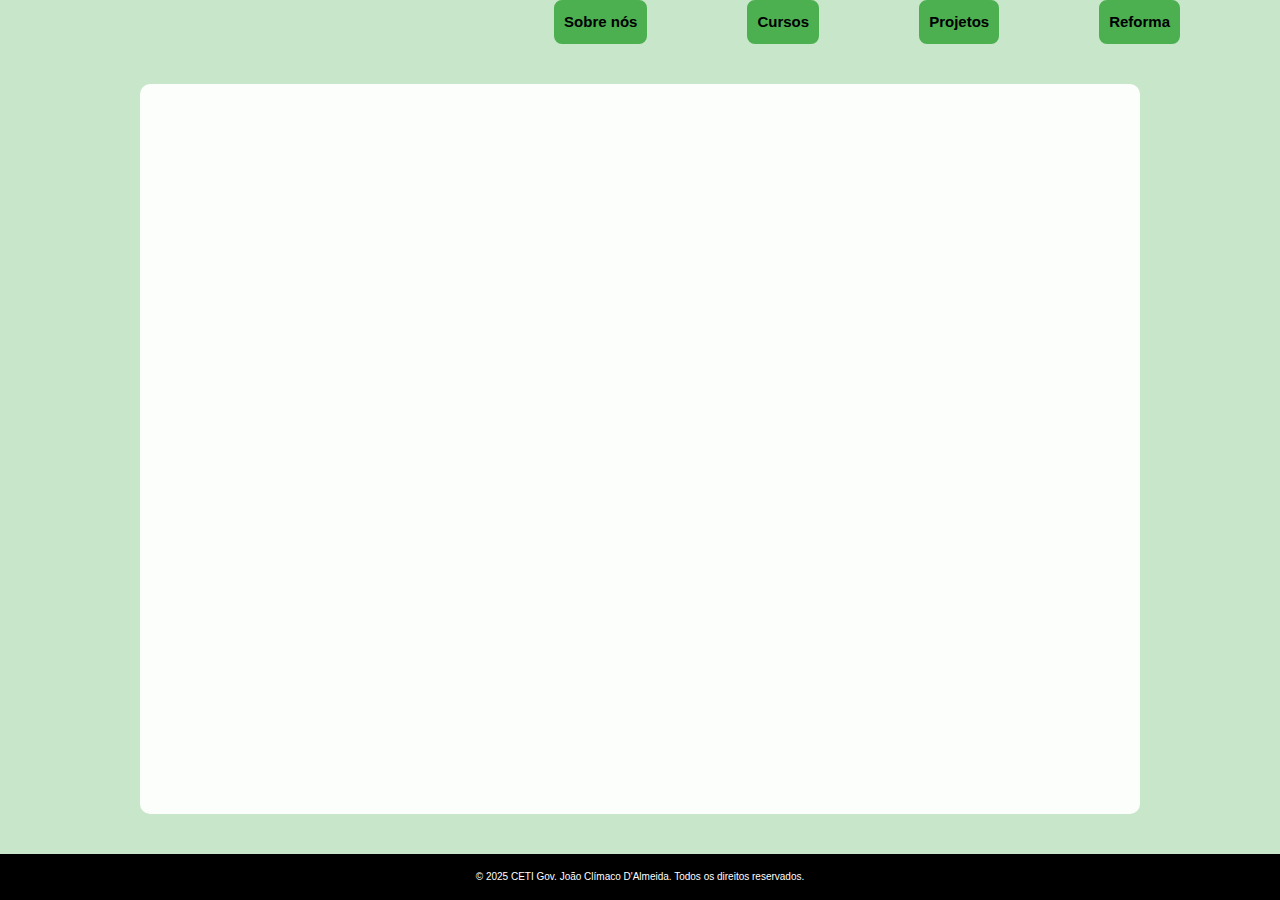
<file: index.html>
<!DOCTYPE html>
<html lang="pt-br">
<head>
    <meta charset="UTF-8">
    <meta name="viewport" content="width=device-width, initial-scale=1.0">
    <title>João Clímaco</title>
    <link rel="stylesheet" href="style.css">
</head>
<body>
    <header>
            <ul class="navbar">
                <li><a href="aboutus.html">Sobre nós</a></li>
                <li><a href="cursos.html">Cursos</a></li>
                <li><a href="projetos.html">Projetos</a></li>
                <li><a href="reforma.html">Reforma</a></li>              
            </ul>
    </header>

    <main>
        
    </main>

    <footer>
        <p>&copy; 2025 CETI Gov. João Clímaco D'Almeida. Todos os direitos reservados.</p>
    </footer>
</body>
</html>
</file>
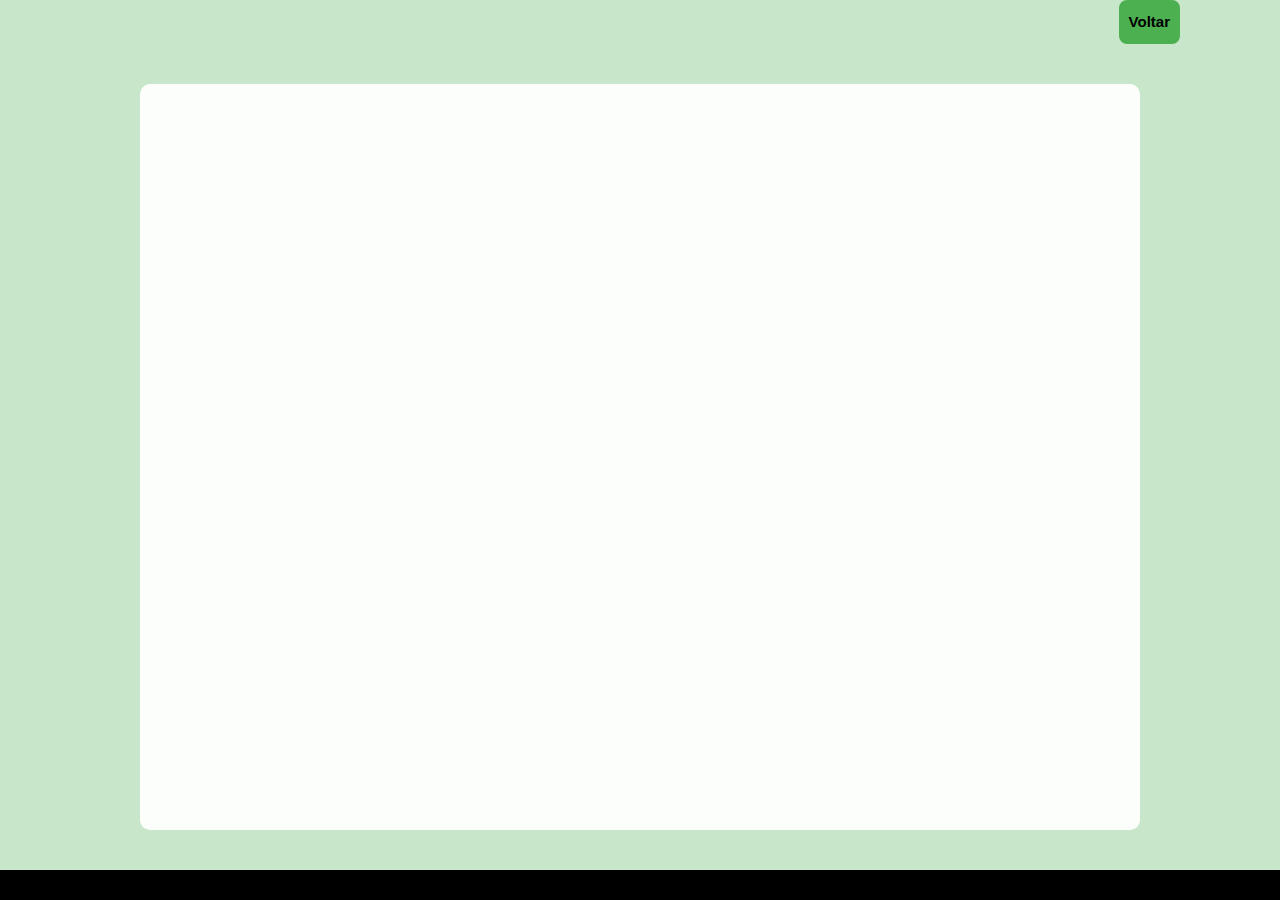
<file: aboutus.html>
<!DOCTYPE html>
<html lang="pt-br">
<head>
    <meta charset="UTF-8">
    <meta name="viewport" content="width=device-width, initial-scale=1.0">
    <title>João Clímaco</title>
    <link rel="stylesheet" href="style.css">
</head>
<body>
    <header>
            <ul class="navbar">
                <li><a href="index.html">Voltar</a></li>
                            
            </ul>
    </header>

    <main>
        
    </main>

    <footer>

    </footer>
</body>
</html>
</file>
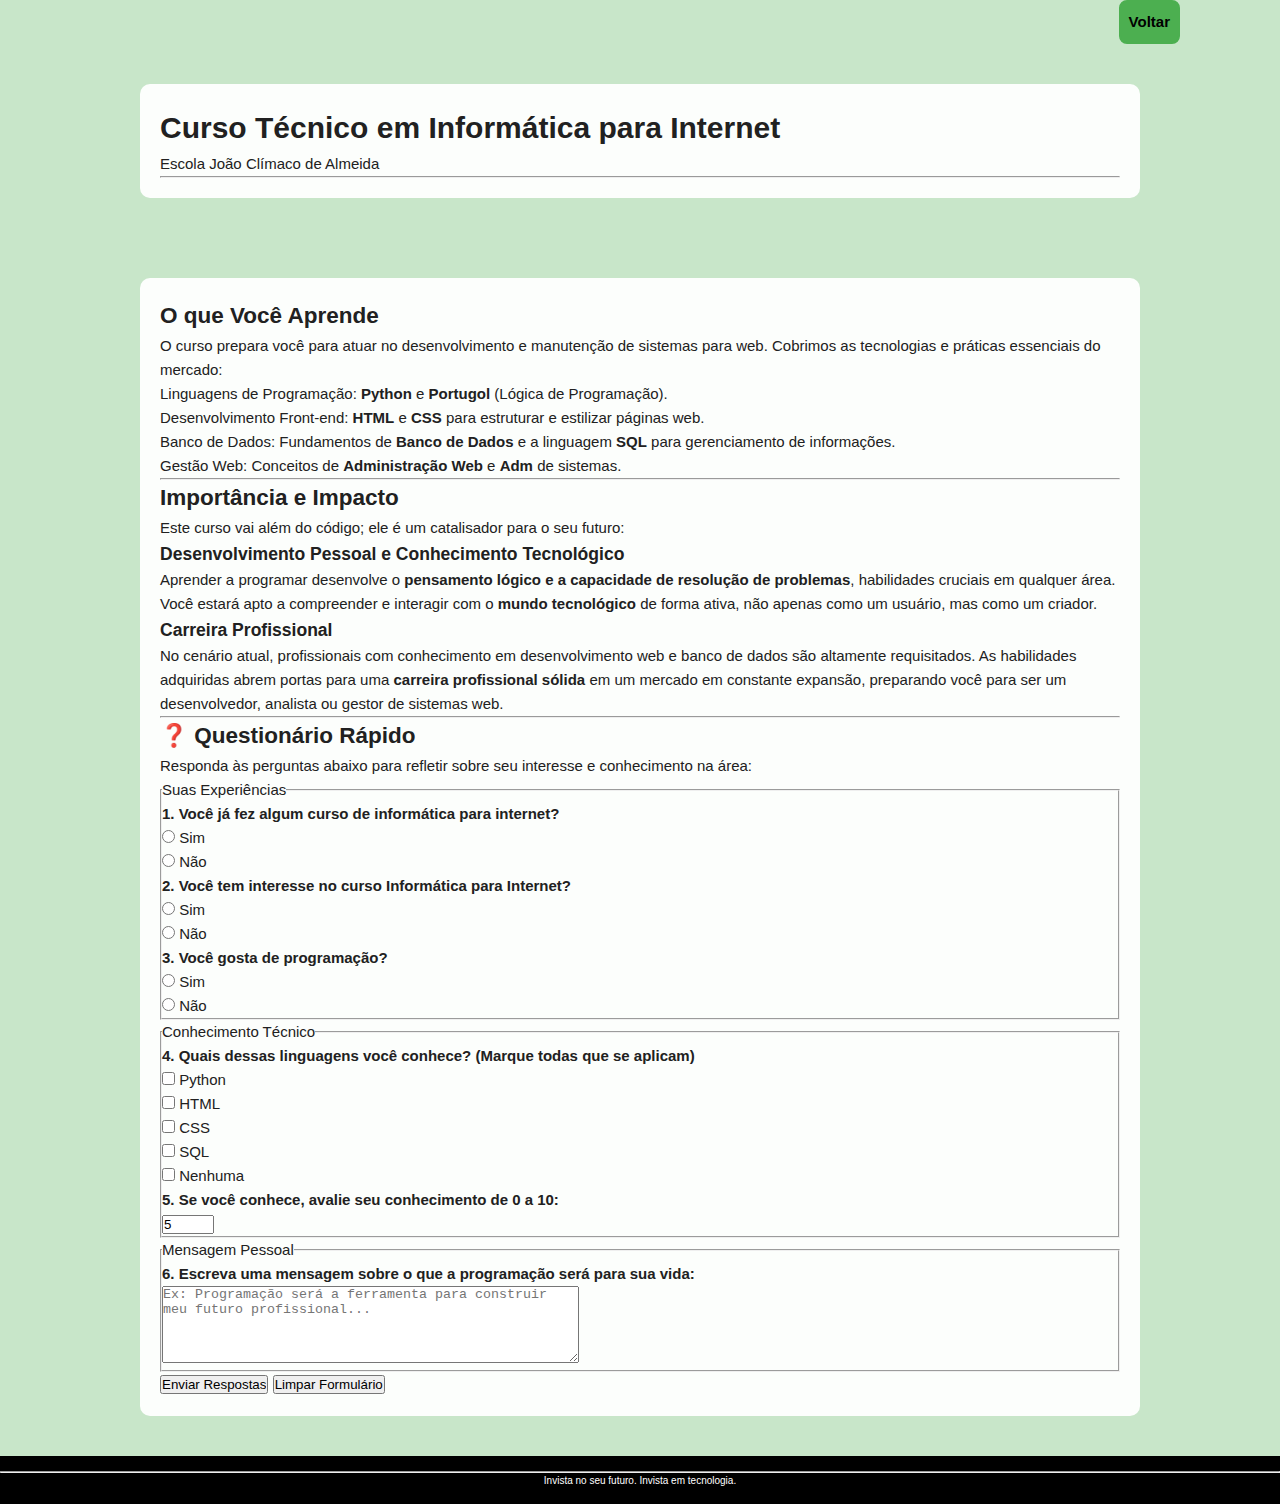
<file: cursos.html>
<!DOCTYPE html>
<html lang="pt-br">
<head>
<meta charset="UTF-8">
<meta name="viewport" content="width=device-width, initial-scale=1.0">
<title>João Clímaco</title>
<link rel="stylesheet" href="style.css">
</head>
<body>

<header>
<ul class="navbar">
<li><a href="index.html">Voltar</a></li>
</ul>
</header>
<main>
<header>
<h1>Curso Técnico em Informática para Internet</h1>
<p>Escola João Clímaco de Almeida</p>
<hr>
</main>
</header>

<main>
<section id="sobre-o-curso">
<h2>O que Você Aprende</h2>
<p>O curso prepara você para atuar no desenvolvimento e manutenção de sistemas para web. Cobrimos as tecnologias e práticas essenciais do mercado:</p>
<ul>
<li>Linguagens de Programação: <strong>Python</strong> e <strong>Portugol</strong> (Lógica de Programação).</li>
<li>Desenvolvimento Front-end: <strong>HTML</strong> e <strong>CSS</strong> para estruturar e estilizar páginas web.</li>
<li>Banco de Dados: Fundamentos de <strong>Banco de Dados</strong> e a linguagem <strong>SQL</strong> para gerenciamento de informações.</li>
<li>Gestão Web: Conceitos de <strong>Administração Web</strong> e <strong>Adm</strong> de sistemas.</li>
</ul>
<hr>
</section>

 <section id="importancia">
<h2>Importância e Impacto</h2>
<p>Este curso vai além do código; ele é um catalisador para o seu futuro:</p>

<h3>Desenvolvimento Pessoal e Conhecimento Tecnológico</h3>
<p>Aprender a programar desenvolve o <strong>pensamento lógico e a capacidade de resolução de problemas</strong>, habilidades cruciais em qualquer área. Você estará apto a compreender e interagir com o <strong>mundo tecnológico</strong> de forma ativa, não apenas como um usuário, mas como um criador.</p>
<h3>Carreira Profissional</h3>
<p>No cenário atual, profissionais com conhecimento em desenvolvimento web e banco de dados são altamente requisitados. As habilidades adquiridas abrem portas para uma <strong>carreira profissional sólida</strong> em um mercado em constante expansão, preparando você para ser um desenvolvedor, analista ou gestor de sistemas web.</p>
</section>

<hr>

<section id="questionario">
<h2>❓ Questionário Rápido</h2>
<p>Responda às perguntas abaixo para refletir sobre seu interesse e conhecimento na área:</p>



<form action="#" method="get"> 

<fieldset>
<legend>Suas Experiências</legend>

<p>
<label><strong>1. Você já fez algum curso de informática para internet?</strong></label><br>
<input type="radio" id="curso_sim" name="fez_curso" value="sim">
<label for="curso_sim">Sim</label><br>
<input type="radio" id="curso_nao" name="fez_curso" value="nao">
<label for="curso_nao">Não</label>
</p>

<p>
<label><strong>2. Você tem interesse no curso Informática para Internet?</strong></label><br>
<input type="radio" id="interesse_sim" name="tem_interesse" value="sim">
<label for="interesse_sim">Sim</label><br>
<input type="radio" id="interesse_nao" name="tem_interesse" value="nao">
<label for="interesse_nao">Não</label>
</p>

<p>
<label><strong>3. Você gosta de programação?</strong></label><br>
<input type="radio" id="gosta_sim" name="gosta_prog" value="sim">
<label for="gosta_sim">Sim</label><br>
<input type="radio" id="gosta_nao" name="gosta_prog" value="nao">
<label for="gosta_nao">Não</label>
</p>
</fieldset>

                                      <fieldset>
                                      <legend>Conhecimento Técnico</legend>

                                      <p>
                                      <label><strong>4. Quais dessas linguagens você conhece? (Marque todas que se aplicam)</strong></label><br>
                                      <input type="checkbox" id="python" name="linguagens" value="python">
                                      <label for="python">Python</label><br>
                                      <input type="checkbox" id="html" name="linguagens" value="html">
                                      <label for="html">HTML</label><br>
                                      <input type="checkbox" id="css" name="linguagens" value="css">
                                      <label for="css">CSS</label><br>
                                      <input type="checkbox" id="sql" name="linguagens" value="sql">
                                      <label for="sql">SQL</label><br>
                                        <input type="checkbox" id="nenhuma" name="linguagens" value="nenhuma">
                                          <label for="nenhuma">Nenhuma</label>
                                            </p>

                                              <p>
                                                <label for="avaliacao"><strong>5. Se você conhece, avalie seu conhecimento de 0 a 10:</strong></label><br>
                                                  <input type="number" id="avaliacao" name="nivel_conhecimento" min="0" max="10" value="5">
                                                    </p>
                                                      </fieldset>

                                                        <fieldset>
                                                          <legend>Mensagem Pessoal</legend>
                                                            
                                                              <p>
                                                                <label for="mensagem_vida"><strong>6. Escreva uma mensagem sobre o que a programação será para sua vida:</strong></label><br>
                                                                <textarea id="mensagem_vida" name="mensagem_vida" rows="5" cols="50" placeholder="Ex: Programação será a ferramenta para construir meu futuro profissional..."></textarea>
                                                                  </p>
                                                                    </fieldset>

                                                                      <p>
                                                                        <input type="submit" value="Enviar Respostas">
                                                                          <input type="reset" value="Limpar Formulário">
                                                                            </p>

                                                                              </form>
</section>
    </main>
    <footer>
<hr>
<p>Invista no seu futuro. Invista em tecnologia.</p>
    </footer>

</body>
</html>
</file>
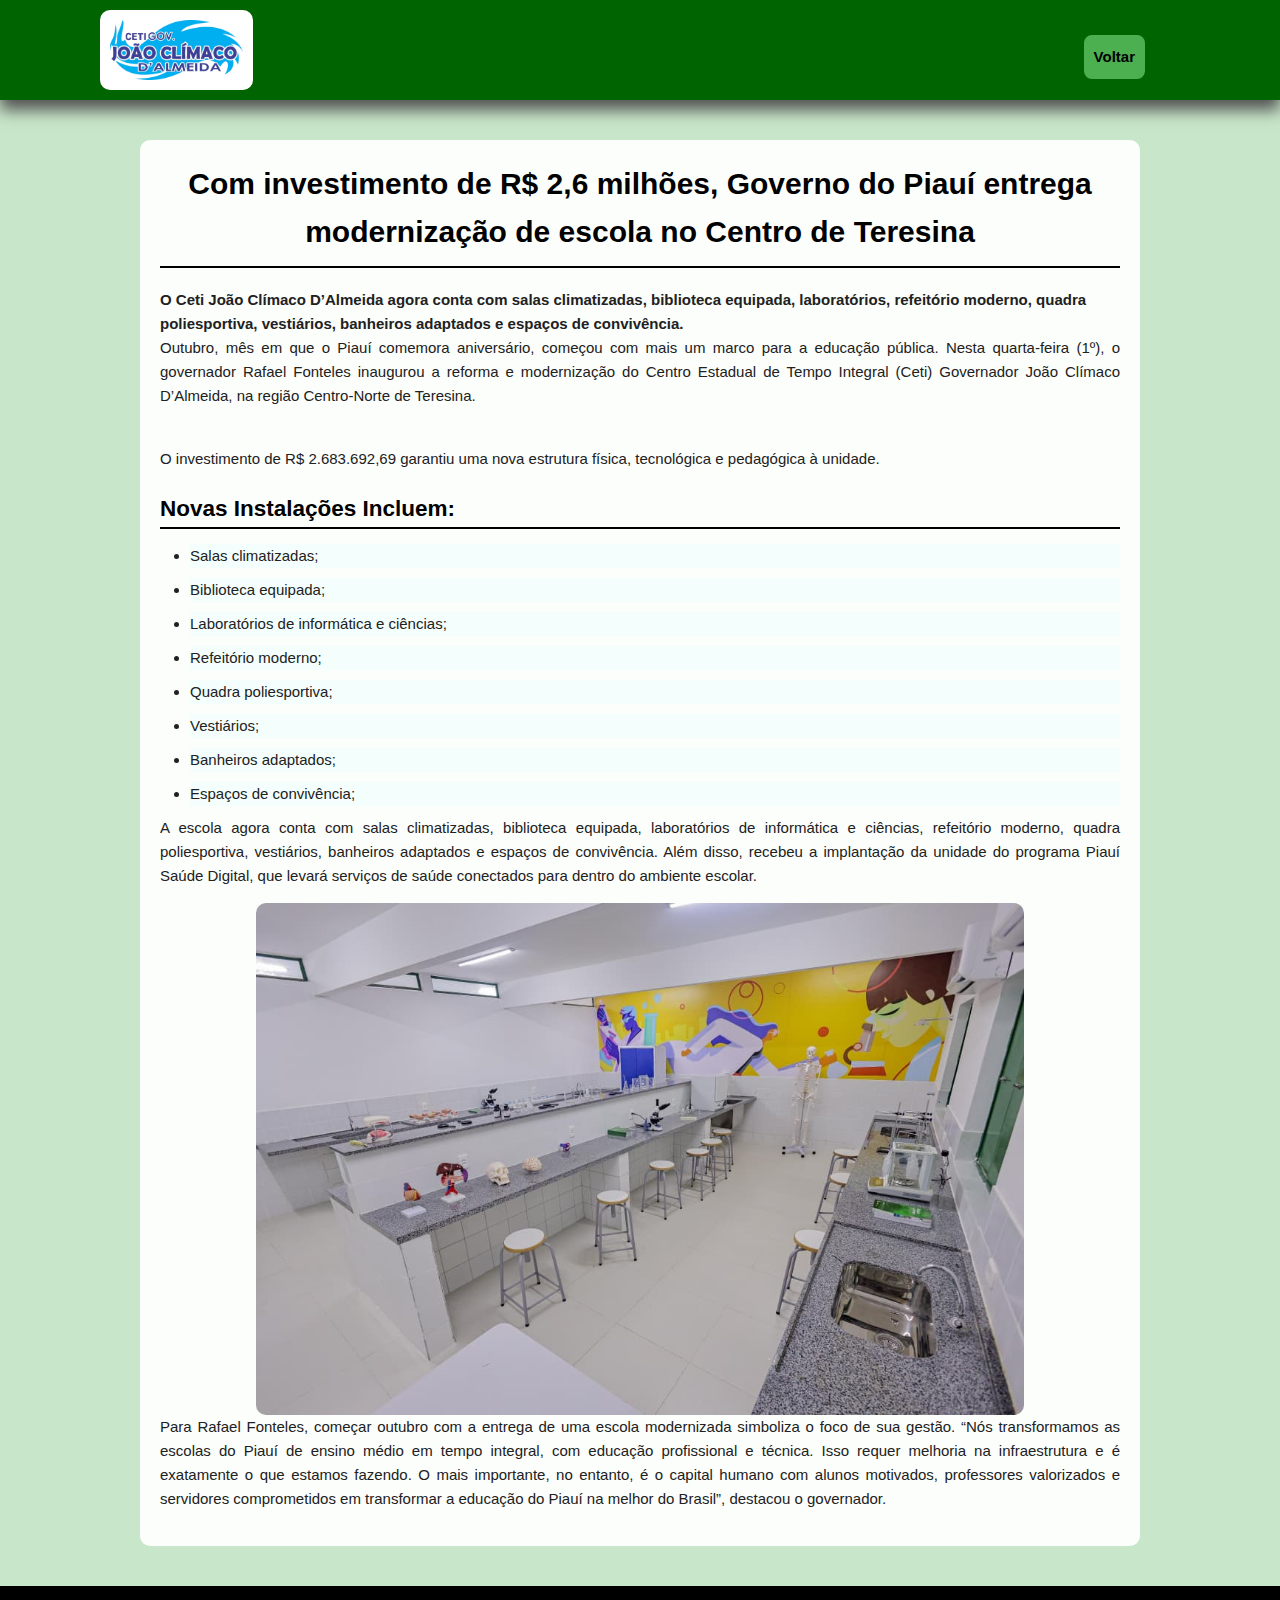
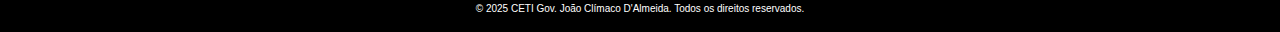
<file: reforma.html>
<!DOCTYPE html>
<html lang="pt-br">
<head>
    <meta charset="UTF-8">
    <meta name="viewport" content="width=device-width, initial-scale=1.0">
    <title>João Clímaco</title>
    <link rel="stylesheet" href="style.css">
</head>
<body>
    <header>
        <div class="navbar-container">
             <img src="images/Logo.png" alt="">
            <ul class="navbar">
                <li><a href="index.html">Voltar</a></li>              
            </ul>
        </div>
    </header>
         <main>
            <section class="reform">
            <h1>Com investimento de R$ 2,6 milhões, Governo do Piauí entrega modernização de escola no Centro de Teresina</h1>
            <b>O Ceti João Clímaco D’Almeida agora conta com salas climatizadas, biblioteca equipada, laboratórios, refeitório moderno, quadra poliesportiva, vestiários, banheiros adaptados e espaços de convivência.</b>
            <br>
            <p>Outubro, mês em que o Piauí comemora aniversário, começou com mais um marco para a educação pública. Nesta quarta-feira (1º), o governador Rafael Fonteles inaugurou a reforma e modernização do Centro Estadual de Tempo Integral (Ceti) Governador João Clímaco D’Almeida, na região Centro-Norte de Teresina.</p>
            <br>
            <p>O investimento de <span class="highlight">R$ 2.683.692,69</span> garantiu uma nova estrutura física, tecnológica e pedagógica à unidade.</p>
                <h2>Novas Instalações Incluem:</h2>
                <ul>
                    <li>Salas climatizadas;</li>
                    <li>Biblioteca equipada;</li>
                    <li>Laboratórios de informática e ciências;</li>
                    <li>Refeitório moderno;</li>
                    <li>Quadra poliesportiva;</li>
                    <li>Vestiários;</li>
                    <li>Banheiros adaptados;</li>
                    <li>Espaços de convivência;</li>
                </ul>
            <p>A escola agora conta com salas climatizadas, biblioteca equipada, laboratórios de informática e ciências, refeitório moderno, quadra poliesportiva, vestiários, banheiros adaptados e espaços de convivência. Além disso, recebeu a implantação da unidade do programa Piauí Saúde Digital, que levará serviços de saúde conectados para dentro do ambiente escolar.</p>
            <div class="container">
                <img src="images/reform.png" alt="container">
            </div>
            <p>Para Rafael Fonteles, começar outubro com a entrega de uma escola modernizada simboliza o foco de sua gestão. “Nós transformamos as escolas do Piauí de ensino médio em tempo integral, com educação profissional e técnica. Isso requer melhoria na infraestrutura e é exatamente o que estamos fazendo. O mais importante, no entanto, é o capital humano com alunos motivados, professores valorizados e servidores comprometidos em transformar a educação do Piauí na melhor do Brasil”, destacou o governador.</p>
            </section>
        </main>
    <footer>
        <p>&copy; 2025 CETI Gov. João Clímaco D'Almeida. Todos os direitos reservados.</p>
    </footer>
</body>
</html>
</file>
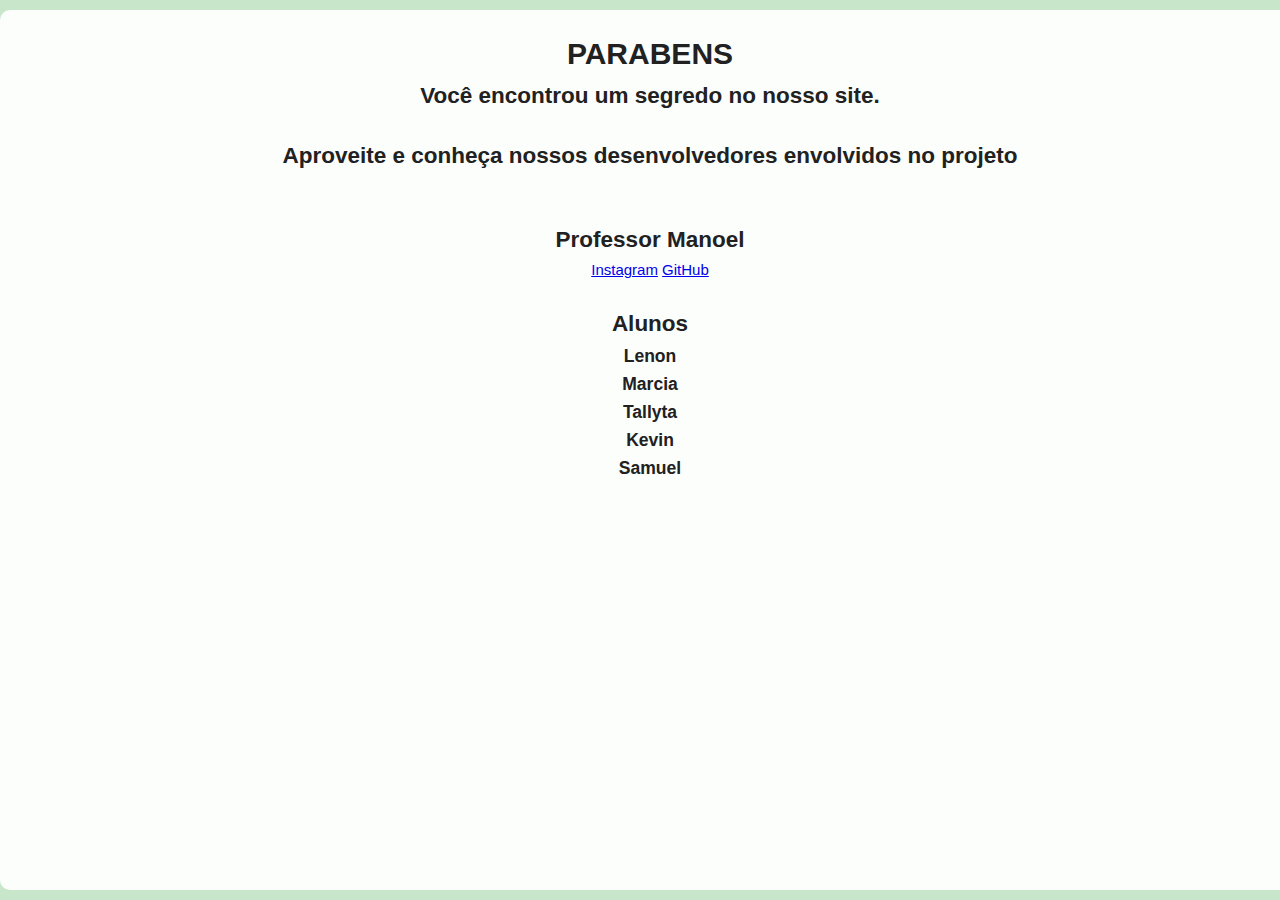
<file: images/surprise.html>
<!DOCTYPE html>
<html lang="en">
<head>
    <meta charset="UTF-8">
    <meta name="viewport" content="width=device-width, initial-scale=1.0">
    <title>Surprise</title>
    <link rel="stylesheet" href="../style.css">
</head>
<body>
    <header>
    
    </header>
    <main class="index">
        <h1>PARABENS</h1>
        <h2>Você encontrou um segredo no nosso site.
        </h2>
        <br>
        <h2>Aproveite e conheça nossos desenvolvedores envolvidos no projeto</h2>
        <br>
        <br>
        <h2>Professor Manoel</h2>
        <a target="_blank" href="https://www.instagram.com/neto.veloso.am/">Instagram</a>
        <a target="_blank" href="https://github.com/charanko0515">GitHub</a>
        <br>
        <br>    
        <h2>Alunos</h2>
        <h3>Lenon</h3>
        <h3>Marcia</h3>
        <h3>Tallyta</h3>
        <h3>Kevin</h3>
        <h3>Samuel</h3>

    </main>
</body>
</html>
</file>
<file: style.css>
*{
    margin: 0;
    padding: 0;
    box-sizing: border-box;
}
html {
   
}

body{
    font-family: Arial, Helvetica, sans-serif;
    background-color: #f4f4f4;
    color: #212121;
    line-height: 1.6;
    overflow-y: scroll;
    background-color: #C8E6C9;
    background-size: cover;
    margin-bottom: 0;
    font-size: 15px;
    height: 100%;
    display: flex;
    flex-direction: column;
    height: 100vh;
}
.navbar {
    
    display: flex;
    align-items: center;
    justify-content: flex-end;
    gap: 100px;
    right: 100px;
    position: relative;
    font-weight: bold;
    color: black;
    
}
.navbar a{
        display: block;
        padding: 8px;
        
    }

.navbar li{
    
    background-color: #4CAF50;
    border-radius: 8px;
    transition: all 0.3s ease;
    border: 2px solid transparent;
    border-style: solid;
    border-color: #4CAF50;
    
}
.navbar li:hover {
    background-color: #388E3C;
    border-color: rgba(255, 255, 255, 0.2);
    border-style: solid;
    border-radius: 8px;
     transform: scale(1.3);
    transition: background-color 0.3s ease;
    transition: all 0.3s ease;
}

.navbar-container {
    background-color: #006400;
    padding: 35px;
    height: 100px;
    position: relative;
    box-shadow: 0px 10px 15px rgb(82, 82, 82);
}
.navbar-container img {
    position: absolute;
    top: 10px;
    left: 100px;
    height: 80px;
    width: auto;
    background-color: white;
    border-radius: 10px;
    padding: 10px;
}
.navbar a, a:hover, a:focus, a:active, li {
    text-decoration: none;
    color: inherit;
    list-style: none;
}

.aboutuslist ul{
    list-style: none;
}

main {
    width: 100%;
    max-width: 1000px;
    margin: 40px auto; 
    padding: 20px;
    background-color: rgba(255, 255, 255, 0.95);
    border-radius: 10px;
    flex-grow: 1;
    
}
.index{
    width: 1300px;
    
    max-width: none;
    margin: 10px auto; 
    padding: 20px;
    
    background-color: rgba(255, 255, 255, 0.95);
    border-radius: 10px;
    flex-direction: row;
    text-align: center;
}
.contents{
    display: flex; 
    flex-direction: row; 
    justify-content: space-between; 
    align-items: flex-start;
}
.index img{
    width: auto;
    height: 360px;
    border-radius: 10px;
    display: flex;
   
   
}
.video-container {
    display: flex;
    justify-content: end;
    border-radius: 10px;
    width: 640px;
    height: 360px;
}

.about-us h1 {
    color: #000000; 
    text-align: center;
    margin-bottom: 20px;
    padding-bottom: 10px;
    border-bottom: 2px solid #000000;
}

.about-us h2 {
    color: #011429;
    margin-top: 30px;
    margin-bottom: 15px;
}

.about-us p {
    margin-bottom: 15px;
    text-align: justify;
}

.about-us li {
    list-style: disc;
    margin-left: 40px;
    margin-bottom: 20px;
}

.about-us strong {
    color: #333;
    font-weight: bold;
}
.about-us h3 {

    color: #004d40;
    border-bottom: 2px solid #004d40;
    padding-bottom: 5px;
    margin-top: 25px;
    margin-bottom: 15px;
    font-size: 1.3em;
}

.indicators-table {
    width: 100%;
    border-collapse: collapse;
    margin: 20px 0;
    font-size: 0.95em;
    text-align: left;
    box-shadow: 0 2px 5px rgba(0, 0, 0, 0.1);
}

.indicators-table th, .indicators-table td {
    padding: 12px 15px;
    border: 1px solid #ddd;
}

.indicators-table th {
    background-color: #e0f2f1; 
    font-weight: bold;
    text-transform: uppercase;
}

.indicators-table tr:nth-child(even) {
    background-color: #f9f9f9; 
}

.indicators-table tr:hover {
    background-color: #f0f0f0;
}

.patron-info {
    margin-top: 20px;
    padding: 15px;
    border-left: 5px solid #009688; 
    background-color: #f4fffd;
}

.patron-info strong {
    color: #00796b;
    font-size: 1.1em;
}

.patron-info ul {
    list-style-type: none;
    padding-left: 0;
    margin-top: 10px;
}

.patron-info ul li {
    background: url('data:ima0/svg" width="10" height="10" viewBox="0 0 10 10"><circle cx="5" cy="5" r="5" fill="%23004d40"/></svg>') no-repeat left center;
    background-size: 8px;
    padding-left: 15px;
    margin-bottom: 5px;
    line-height: 1.5;
    list-style: none;
}

.patron-info p {
    margin-bottom: 10px;
}

footer {
    text-align: center;
    padding: 15px 0;
    font-size: 10px;
    background-color: rgb(0, 0, 0);
    color: #fff;
    width: 100%;
    box-sizing: border-box;  
}

.reform h1{
    color: #000000;
    text-align: center;
    margin-bottom: 20px;
    padding-bottom: 10px;
    border-bottom: 2px solid #000000;
}
.reform h2{
    color: #000000;
    margin-top: 20px;
    margin-bottom: 15px;
    border-bottom: 2px solid #000000;
}
.container img{
    max-width: 80%;
    display: block;
    margin: 0 auto;
}
.reform ul li{
    list-style: disc;
    margin-left: 30px;
    margin-bottom: 10px;
}
.container2 img{
    max-width: 80%;
    display: block;
    margin: 0 auto;
}
.container3 img{
    max-width: 80%;
    display: block;
    margin: 0 auto;
}

.reform p{
    margin-bottom: 15px;
    text-align: justify;
}
.reform li{
    list-style: disc;
    margin-left: 40px;
    margin-bottom: 20px;
    background-color: #f4fffd;
    
}
.reform img{
     width: 100%;
    height: auto;
    border-radius: 10px;
    
}
.school-features{
    margin-top: 20px;
    padding: 15px;
    border-left: 5px solid #009688; 
    background-color: #f4fffd;
}


.projetos-escola {
    width: 100%;
    max-width: 900px; 
    margin: 0 auto;
    padding: 20px;
    box-sizing: border-box;
    font-family: Arial, sans-serif;
}

.titulo-aba {
    font-size: 2em;
    margin-bottom: 40px;
    text-align: left;
    color: #333;
}



.legenda {
    font-weight: bold;
    font-size: 1em;
    color: #333;
    margin: 0;
}

.instagram-rodape {
    display: flex;
    justify-content: flex-end; 
    gap: 20px;
    margin-top: 50px;
}

.icone-link {
    text-decoration: none;
    color: #333;
    display: flex;
    flex-direction: column;
    align-items: center;
    font-size: 0.8em;
}

.icone {
    width: 35px; 
    height: 35px;
    border-radius: 8px; 
    margin-bottom: 5px;
}
.galeria{
    width: 100%;
    height: 300px;
    background-color: #004d40;
    border-radius: 8px;
    display: flex;
    
    align-items: center;
    justify-content: center;
    
    
}
.galeria img{
    display: flex;
    margin-left: 30px;
    width: 50%;
    padding: 10px;
   
}
.galeria_text{
    
}
.galeria h2{
    margin-top: 30px;
    color: white;
}
.galeria p{
    
 padding: 20px;
 color: white;
}
.sus{
    text-decoration: none;
    color:#000000;
}
.sus a{
    text-decoration: none;
    color:#000000;
}
.susimage{
    width: 10px;
    height: auto;
    border-radius: 10px;
    display: flex;
    margin-bottom: 20px;
   
   
}

/* RESPONSIVIDADE 💀💀💀💀 (SOCORRO) */

@media (max-width: 768px) {
    /* Reset padrão */
    html, body {
    overflow-x: hidden;
    width: 100%;
    max-width: 100%;
    }
    /* Navbar */
    .navbar-container{
        height: 150px;

    }
    .navbar {
        justify-content: center;
        gap: 20px;
        top: 70px;
        right: 0;
        display: flex;
        flex-wrap: nowrap;
        font-size: 8px;
        text-align: center;
    }
    
    .navbar-container img {
        position: absolute;
        top: 8px;
        left: 50%;
        transform: translateX(-50%);
        height: 90px;
        width: auto;
        background-color: white;
        border-radius: 10px;
        padding: 5px;
    }

    .navbar li{
        flex-direction: column;
        
    }
    /* Index */
    .index{
        width: 90%;
        height: auto;
        flex-direction: column;
        display: flex;
    }
    .contents{
        flex-direction: column;
        align-items: flex-end;
    }
    .index img{
        width: 100%;
        height: auto;
        margin-bottom: 20px;
    }
    
    .video-container {
        width: 300px;
        height: 168.75px;
        overflow: hidden;
        max-width: 300px;
        justify-content: center;
        align-self: center;
    }
    
    /* Outras abas */

    main{
        width: 90%;
        padding: 10px;
    }

    /* Projetos */
    .galeria{
        flex-direction: column;
        height: auto;
        color: white;
        text-shadow: 2px 2px 4px rgb(62, 148, 54);
    }
    .galeria_text{
        margin-left: 10px;
    }
    .galeria img{
        width: 99%;
        margin: 2px;
    }
    .galeria p{
     padding: 20px;
     font-size: 14px;
     color: white;
    }
    .instagram-rodape {
        justify-content: center; 
    }
    .sus{
    text-decoration: none;
    color:#000000;
}
.sus a{
    text-decoration: none;
    color:#000000;
}
.susimage{
    width: 10px;
    height: auto;
    border-radius: 10px;
    display: flex;
    margin-bottom: 20px;
   
   
}
}
</file>
